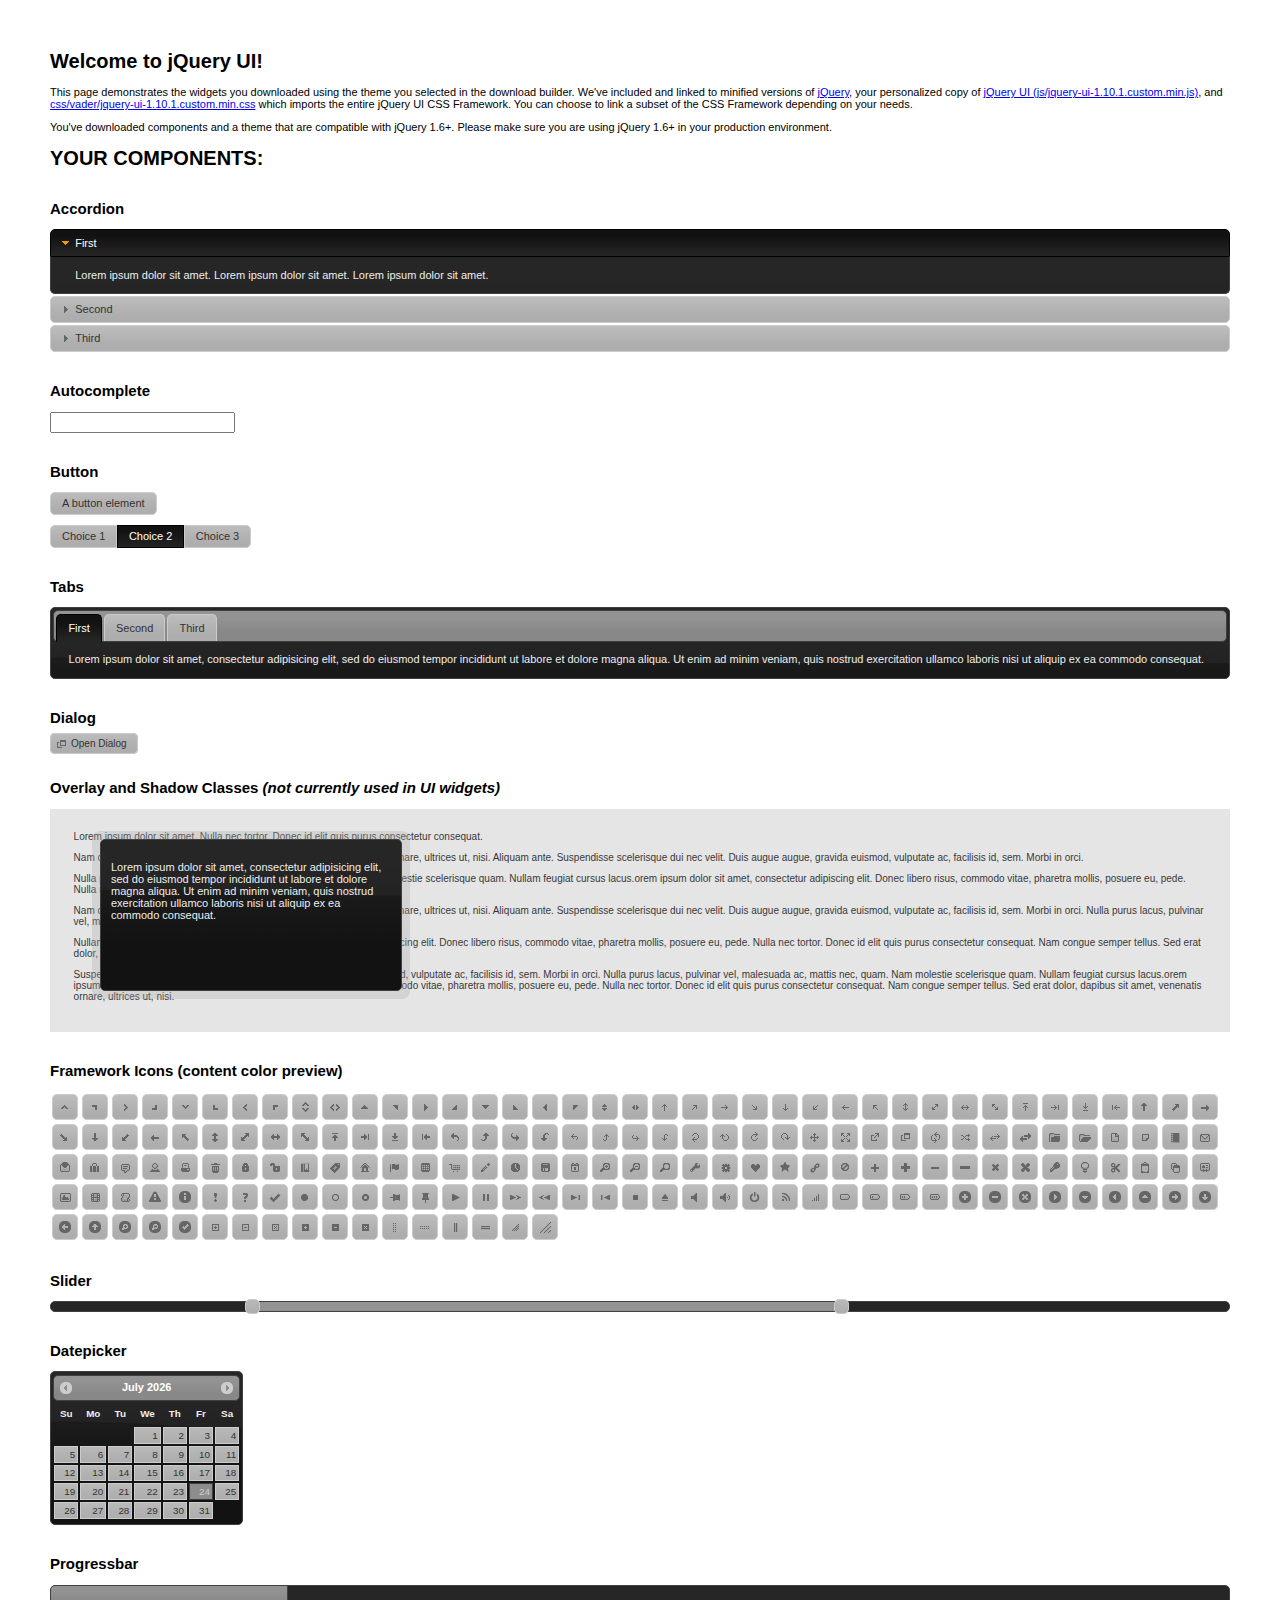
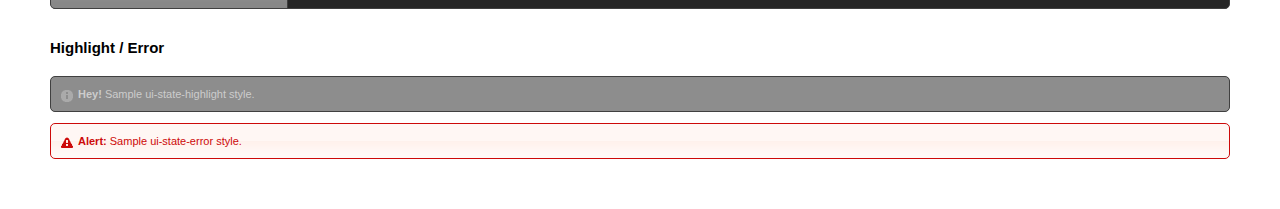
<file: jquery-ui-1.10.1.custom/index.html>
<!doctype html>
<html lang="us">
<head>
	<meta charset="utf-8">
	<title>jQuery UI Example Page</title>
	<link href="css/vader/jquery-ui-1.10.1.custom.css" rel="stylesheet">
	<script src="js/jquery-1.9.1.js"></script>
	<script src="js/jquery-ui-1.10.1.custom.js"></script>
	<script>
	$(function() {
		
		$( "#accordion" ).accordion();
		

		
		var availableTags = [
			"ActionScript",
			"AppleScript",
			"Asp",
			"BASIC",
			"C",
			"C++",
			"Clojure",
			"COBOL",
			"ColdFusion",
			"Erlang",
			"Fortran",
			"Groovy",
			"Haskell",
			"Java",
			"JavaScript",
			"Lisp",
			"Perl",
			"PHP",
			"Python",
			"Ruby",
			"Scala",
			"Scheme"
		];
		$( "#autocomplete" ).autocomplete({
			source: availableTags
		});
		

		
		$( "#button" ).button();
		$( "#radioset" ).buttonset();
		

		
		$( "#tabs" ).tabs();
		

		
		$( "#dialog" ).dialog({
			autoOpen: false,
			width: 400,
			buttons: [
				{
					text: "Ok",
					click: function() {
						$( this ).dialog( "close" );
					}
				},
				{
					text: "Cancel",
					click: function() {
						$( this ).dialog( "close" );
					}
				}
			]
		});

		// Link to open the dialog
		$( "#dialog-link" ).click(function( event ) {
			$( "#dialog" ).dialog( "open" );
			event.preventDefault();
		});
		

		
		$( "#datepicker" ).datepicker({
			inline: true
		});
		

		
		$( "#slider" ).slider({
			range: true,
			values: [ 17, 67 ]
		});
		

		
		$( "#progressbar" ).progressbar({
			value: 20
		});
		

		// Hover states on the static widgets
		$( "#dialog-link, #icons li" ).hover(
			function() {
				$( this ).addClass( "ui-state-hover" );
			},
			function() {
				$( this ).removeClass( "ui-state-hover" );
			}
		);
	});
	</script>
	<style>
	body{
		font: 62.5% "Trebuchet MS", sans-serif;
		margin: 50px;
	}
	.demoHeaders {
		margin-top: 2em;
	}
	#dialog-link {
		padding: .4em 1em .4em 20px;
		text-decoration: none;
		position: relative;
	}
	#dialog-link span.ui-icon {
		margin: 0 5px 0 0;
		position: absolute;
		left: .2em;
		top: 50%;
		margin-top: -8px;
	}
	#icons {
		margin: 0;
		padding: 0;
	}
	#icons li {
		margin: 2px;
		position: relative;
		padding: 4px 0;
		cursor: pointer;
		float: left;
		list-style: none;
	}
	#icons span.ui-icon {
		float: left;
		margin: 0 4px;
	}
	.fakewindowcontain .ui-widget-overlay {
		position: absolute;
	}
	</style>
</head>
<body>

<h1>Welcome to jQuery UI!</h1>

<div class="ui-widget">
	<p>This page demonstrates the widgets you downloaded using the theme you selected in the download builder. We've included and linked to minified versions of <a href="js/jquery-1.9.1.js">jQuery</a>, your personalized copy of <a href="js/jquery-ui-1.10.1.custom.min.js">jQuery UI (js/jquery-ui-1.10.1.custom.min.js)</a>, and <a href="css/vader/jquery-ui-1.10.1.custom.min.css">css/vader/jquery-ui-1.10.1.custom.min.css</a> which imports the entire jQuery UI CSS Framework. You can choose to link a subset of the CSS Framework depending on your needs. </p>
	<p>You've downloaded components and a theme that are compatible with jQuery 1.6+. Please make sure you are using jQuery 1.6+ in your production environment.</p>
</div>

<h1>YOUR COMPONENTS:</h1>


<!-- Accordion -->
<h2 class="demoHeaders">Accordion</h2>
<div id="accordion">
	<h3>First</h3>
	<div>Lorem ipsum dolor sit amet. Lorem ipsum dolor sit amet. Lorem ipsum dolor sit amet.</div>
	<h3>Second</h3>
	<div>Phasellus mattis tincidunt nibh.</div>
	<h3>Third</h3>
	<div>Nam dui erat, auctor a, dignissim quis.</div>
</div>



<!-- Autocomplete -->
<h2 class="demoHeaders">Autocomplete</h2>
<div>
	<input id="autocomplete" title="type &quot;a&quot;">
</div>



<!-- Button -->
<h2 class="demoHeaders">Button</h2>
<button id="button">A button element</button>
<form style="margin-top: 1em;">
	<div id="radioset">
		<input type="radio" id="radio1" name="radio"><label for="radio1">Choice 1</label>
		<input type="radio" id="radio2" name="radio" checked="checked"><label for="radio2">Choice 2</label>
		<input type="radio" id="radio3" name="radio"><label for="radio3">Choice 3</label>
	</div>
</form>



<!-- Tabs -->
<h2 class="demoHeaders">Tabs</h2>
<div id="tabs">
	<ul>
		<li><a href="#tabs-1">First</a></li>
		<li><a href="#tabs-2">Second</a></li>
		<li><a href="#tabs-3">Third</a></li>
	</ul>
	<div id="tabs-1">Lorem ipsum dolor sit amet, consectetur adipisicing elit, sed do eiusmod tempor incididunt ut labore et dolore magna aliqua. Ut enim ad minim veniam, quis nostrud exercitation ullamco laboris nisi ut aliquip ex ea commodo consequat.</div>
	<div id="tabs-2">Phasellus mattis tincidunt nibh. Cras orci urna, blandit id, pretium vel, aliquet ornare, felis. Maecenas scelerisque sem non nisl. Fusce sed lorem in enim dictum bibendum.</div>
	<div id="tabs-3">Nam dui erat, auctor a, dignissim quis, sollicitudin eu, felis. Pellentesque nisi urna, interdum eget, sagittis et, consequat vestibulum, lacus. Mauris porttitor ullamcorper augue.</div>
</div>



<!-- Dialog NOTE: Dialog is not generated by UI in this demo so it can be visually styled in themeroller-->
<h2 class="demoHeaders">Dialog</h2>
<p><a href="#" id="dialog-link" class="ui-state-default ui-corner-all"><span class="ui-icon ui-icon-newwin"></span>Open Dialog</a></p>

<h2 class="demoHeaders">Overlay and Shadow Classes <em>(not currently used in UI widgets)</em></h2>
<div style="position: relative; width: 96%; height: 200px; padding:1% 2%; overflow:hidden;" class="fakewindowcontain">
	<p>Lorem ipsum dolor sit amet,  Nulla nec tortor. Donec id elit quis purus consectetur consequat. </p><p>Nam congue semper tellus. Sed erat dolor, dapibus sit amet, venenatis ornare, ultrices ut, nisi. Aliquam ante. Suspendisse scelerisque dui nec velit. Duis augue augue, gravida euismod, vulputate ac, facilisis id, sem. Morbi in orci. </p><p>Nulla purus lacus, pulvinar vel, malesuada ac, mattis nec, quam. Nam molestie scelerisque quam. Nullam feugiat cursus lacus.orem ipsum dolor sit amet, consectetur adipiscing elit. Donec libero risus, commodo vitae, pharetra mollis, posuere eu, pede. Nulla nec tortor. Donec id elit quis purus consectetur consequat. </p><p>Nam congue semper tellus. Sed erat dolor, dapibus sit amet, venenatis ornare, ultrices ut, nisi. Aliquam ante. Suspendisse scelerisque dui nec velit. Duis augue augue, gravida euismod, vulputate ac, facilisis id, sem. Morbi in orci. Nulla purus lacus, pulvinar vel, malesuada ac, mattis nec, quam. Nam molestie scelerisque quam. </p><p>Nullam feugiat cursus lacus.orem ipsum dolor sit amet, consectetur adipiscing elit. Donec libero risus, commodo vitae, pharetra mollis, posuere eu, pede. Nulla nec tortor. Donec id elit quis purus consectetur consequat. Nam congue semper tellus. Sed erat dolor, dapibus sit amet, venenatis ornare, ultrices ut, nisi. Aliquam ante. </p><p>Suspendisse scelerisque dui nec velit. Duis augue augue, gravida euismod, vulputate ac, facilisis id, sem. Morbi in orci. Nulla purus lacus, pulvinar vel, malesuada ac, mattis nec, quam. Nam molestie scelerisque quam. Nullam feugiat cursus lacus.orem ipsum dolor sit amet, consectetur adipiscing elit. Donec libero risus, commodo vitae, pharetra mollis, posuere eu, pede. Nulla nec tortor. Donec id elit quis purus consectetur consequat. Nam congue semper tellus. Sed erat dolor, dapibus sit amet, venenatis ornare, ultrices ut, nisi. </p>

	<!-- ui-dialog -->
	<div class="ui-overlay"><div class="ui-widget-overlay"></div><div class="ui-widget-shadow ui-corner-all" style="width: 302px; height: 152px; position: absolute; left: 50px; top: 30px;"></div></div>
	<div style="position: absolute; width: 280px; height: 130px;left: 50px; top: 30px; padding: 10px;" class="ui-widget ui-widget-content ui-corner-all">
		<div class="ui-dialog-content ui-widget-content" style="background: none; border: 0;">
			<p>Lorem ipsum dolor sit amet, consectetur adipisicing elit, sed do eiusmod tempor incididunt ut labore et dolore magna aliqua. Ut enim ad minim veniam, quis nostrud exercitation ullamco laboris nisi ut aliquip ex ea commodo consequat.</p>
		</div>
	</div>

</div>

<!-- ui-dialog -->
<div id="dialog" title="Dialog Title">
	<p>Lorem ipsum dolor sit amet, consectetur adipisicing elit, sed do eiusmod tempor incididunt ut labore et dolore magna aliqua. Ut enim ad minim veniam, quis nostrud exercitation ullamco laboris nisi ut aliquip ex ea commodo consequat.</p>
</div>



<h2 class="demoHeaders">Framework Icons (content color preview)</h2>
<ul id="icons" class="ui-widget ui-helper-clearfix">
	<li class="ui-state-default ui-corner-all" title=".ui-icon-carat-1-n"><span class="ui-icon ui-icon-carat-1-n"></span></li>
	<li class="ui-state-default ui-corner-all" title=".ui-icon-carat-1-ne"><span class="ui-icon ui-icon-carat-1-ne"></span></li>
	<li class="ui-state-default ui-corner-all" title=".ui-icon-carat-1-e"><span class="ui-icon ui-icon-carat-1-e"></span></li>
	<li class="ui-state-default ui-corner-all" title=".ui-icon-carat-1-se"><span class="ui-icon ui-icon-carat-1-se"></span></li>
	<li class="ui-state-default ui-corner-all" title=".ui-icon-carat-1-s"><span class="ui-icon ui-icon-carat-1-s"></span></li>
	<li class="ui-state-default ui-corner-all" title=".ui-icon-carat-1-sw"><span class="ui-icon ui-icon-carat-1-sw"></span></li>
	<li class="ui-state-default ui-corner-all" title=".ui-icon-carat-1-w"><span class="ui-icon ui-icon-carat-1-w"></span></li>
	<li class="ui-state-default ui-corner-all" title=".ui-icon-carat-1-nw"><span class="ui-icon ui-icon-carat-1-nw"></span></li>
	<li class="ui-state-default ui-corner-all" title=".ui-icon-carat-2-n-s"><span class="ui-icon ui-icon-carat-2-n-s"></span></li>
	<li class="ui-state-default ui-corner-all" title=".ui-icon-carat-2-e-w"><span class="ui-icon ui-icon-carat-2-e-w"></span></li>
	<li class="ui-state-default ui-corner-all" title=".ui-icon-triangle-1-n"><span class="ui-icon ui-icon-triangle-1-n"></span></li>
	<li class="ui-state-default ui-corner-all" title=".ui-icon-triangle-1-ne"><span class="ui-icon ui-icon-triangle-1-ne"></span></li>
	<li class="ui-state-default ui-corner-all" title=".ui-icon-triangle-1-e"><span class="ui-icon ui-icon-triangle-1-e"></span></li>
	<li class="ui-state-default ui-corner-all" title=".ui-icon-triangle-1-se"><span class="ui-icon ui-icon-triangle-1-se"></span></li>
	<li class="ui-state-default ui-corner-all" title=".ui-icon-triangle-1-s"><span class="ui-icon ui-icon-triangle-1-s"></span></li>
	<li class="ui-state-default ui-corner-all" title=".ui-icon-triangle-1-sw"><span class="ui-icon ui-icon-triangle-1-sw"></span></li>
	<li class="ui-state-default ui-corner-all" title=".ui-icon-triangle-1-w"><span class="ui-icon ui-icon-triangle-1-w"></span></li>
	<li class="ui-state-default ui-corner-all" title=".ui-icon-triangle-1-nw"><span class="ui-icon ui-icon-triangle-1-nw"></span></li>
	<li class="ui-state-default ui-corner-all" title=".ui-icon-triangle-2-n-s"><span class="ui-icon ui-icon-triangle-2-n-s"></span></li>
	<li class="ui-state-default ui-corner-all" title=".ui-icon-triangle-2-e-w"><span class="ui-icon ui-icon-triangle-2-e-w"></span></li>
	<li class="ui-state-default ui-corner-all" title=".ui-icon-arrow-1-n"><span class="ui-icon ui-icon-arrow-1-n"></span></li>
	<li class="ui-state-default ui-corner-all" title=".ui-icon-arrow-1-ne"><span class="ui-icon ui-icon-arrow-1-ne"></span></li>
	<li class="ui-state-default ui-corner-all" title=".ui-icon-arrow-1-e"><span class="ui-icon ui-icon-arrow-1-e"></span></li>
	<li class="ui-state-default ui-corner-all" title=".ui-icon-arrow-1-se"><span class="ui-icon ui-icon-arrow-1-se"></span></li>
	<li class="ui-state-default ui-corner-all" title=".ui-icon-arrow-1-s"><span class="ui-icon ui-icon-arrow-1-s"></span></li>
	<li class="ui-state-default ui-corner-all" title=".ui-icon-arrow-1-sw"><span class="ui-icon ui-icon-arrow-1-sw"></span></li>
	<li class="ui-state-default ui-corner-all" title=".ui-icon-arrow-1-w"><span class="ui-icon ui-icon-arrow-1-w"></span></li>
	<li class="ui-state-default ui-corner-all" title=".ui-icon-arrow-1-nw"><span class="ui-icon ui-icon-arrow-1-nw"></span></li>
	<li class="ui-state-default ui-corner-all" title=".ui-icon-arrow-2-n-s"><span class="ui-icon ui-icon-arrow-2-n-s"></span></li>
	<li class="ui-state-default ui-corner-all" title=".ui-icon-arrow-2-ne-sw"><span class="ui-icon ui-icon-arrow-2-ne-sw"></span></li>
	<li class="ui-state-default ui-corner-all" title=".ui-icon-arrow-2-e-w"><span class="ui-icon ui-icon-arrow-2-e-w"></span></li>
	<li class="ui-state-default ui-corner-all" title=".ui-icon-arrow-2-se-nw"><span class="ui-icon ui-icon-arrow-2-se-nw"></span></li>
	<li class="ui-state-default ui-corner-all" title=".ui-icon-arrowstop-1-n"><span class="ui-icon ui-icon-arrowstop-1-n"></span></li>
	<li class="ui-state-default ui-corner-all" title=".ui-icon-arrowstop-1-e"><span class="ui-icon ui-icon-arrowstop-1-e"></span></li>
	<li class="ui-state-default ui-corner-all" title=".ui-icon-arrowstop-1-s"><span class="ui-icon ui-icon-arrowstop-1-s"></span></li>
	<li class="ui-state-default ui-corner-all" title=".ui-icon-arrowstop-1-w"><span class="ui-icon ui-icon-arrowstop-1-w"></span></li>
	<li class="ui-state-default ui-corner-all" title=".ui-icon-arrowthick-1-n"><span class="ui-icon ui-icon-arrowthick-1-n"></span></li>
	<li class="ui-state-default ui-corner-all" title=".ui-icon-arrowthick-1-ne"><span class="ui-icon ui-icon-arrowthick-1-ne"></span></li>
	<li class="ui-state-default ui-corner-all" title=".ui-icon-arrowthick-1-e"><span class="ui-icon ui-icon-arrowthick-1-e"></span></li>
	<li class="ui-state-default ui-corner-all" title=".ui-icon-arrowthick-1-se"><span class="ui-icon ui-icon-arrowthick-1-se"></span></li>
	<li class="ui-state-default ui-corner-all" title=".ui-icon-arrowthick-1-s"><span class="ui-icon ui-icon-arrowthick-1-s"></span></li>
	<li class="ui-state-default ui-corner-all" title=".ui-icon-arrowthick-1-sw"><span class="ui-icon ui-icon-arrowthick-1-sw"></span></li>
	<li class="ui-state-default ui-corner-all" title=".ui-icon-arrowthick-1-w"><span class="ui-icon ui-icon-arrowthick-1-w"></span></li>
	<li class="ui-state-default ui-corner-all" title=".ui-icon-arrowthick-1-nw"><span class="ui-icon ui-icon-arrowthick-1-nw"></span></li>
	<li class="ui-state-default ui-corner-all" title=".ui-icon-arrowthick-2-n-s"><span class="ui-icon ui-icon-arrowthick-2-n-s"></span></li>
	<li class="ui-state-default ui-corner-all" title=".ui-icon-arrowthick-2-ne-sw"><span class="ui-icon ui-icon-arrowthick-2-ne-sw"></span></li>
	<li class="ui-state-default ui-corner-all" title=".ui-icon-arrowthick-2-e-w"><span class="ui-icon ui-icon-arrowthick-2-e-w"></span></li>
	<li class="ui-state-default ui-corner-all" title=".ui-icon-arrowthick-2-se-nw"><span class="ui-icon ui-icon-arrowthick-2-se-nw"></span></li>
	<li class="ui-state-default ui-corner-all" title=".ui-icon-arrowthickstop-1-n"><span class="ui-icon ui-icon-arrowthickstop-1-n"></span></li>
	<li class="ui-state-default ui-corner-all" title=".ui-icon-arrowthickstop-1-e"><span class="ui-icon ui-icon-arrowthickstop-1-e"></span></li>
	<li class="ui-state-default ui-corner-all" title=".ui-icon-arrowthickstop-1-s"><span class="ui-icon ui-icon-arrowthickstop-1-s"></span></li>
	<li class="ui-state-default ui-corner-all" title=".ui-icon-arrowthickstop-1-w"><span class="ui-icon ui-icon-arrowthickstop-1-w"></span></li>
	<li class="ui-state-default ui-corner-all" title=".ui-icon-arrowreturnthick-1-w"><span class="ui-icon ui-icon-arrowreturnthick-1-w"></span></li>
	<li class="ui-state-default ui-corner-all" title=".ui-icon-arrowreturnthick-1-n"><span class="ui-icon ui-icon-arrowreturnthick-1-n"></span></li>
	<li class="ui-state-default ui-corner-all" title=".ui-icon-arrowreturnthick-1-e"><span class="ui-icon ui-icon-arrowreturnthick-1-e"></span></li>
	<li class="ui-state-default ui-corner-all" title=".ui-icon-arrowreturnthick-1-s"><span class="ui-icon ui-icon-arrowreturnthick-1-s"></span></li>
	<li class="ui-state-default ui-corner-all" title=".ui-icon-arrowreturn-1-w"><span class="ui-icon ui-icon-arrowreturn-1-w"></span></li>
	<li class="ui-state-default ui-corner-all" title=".ui-icon-arrowreturn-1-n"><span class="ui-icon ui-icon-arrowreturn-1-n"></span></li>
	<li class="ui-state-default ui-corner-all" title=".ui-icon-arrowreturn-1-e"><span class="ui-icon ui-icon-arrowreturn-1-e"></span></li>
	<li class="ui-state-default ui-corner-all" title=".ui-icon-arrowreturn-1-s"><span class="ui-icon ui-icon-arrowreturn-1-s"></span></li>
	<li class="ui-state-default ui-corner-all" title=".ui-icon-arrowrefresh-1-w"><span class="ui-icon ui-icon-arrowrefresh-1-w"></span></li>
	<li class="ui-state-default ui-corner-all" title=".ui-icon-arrowrefresh-1-n"><span class="ui-icon ui-icon-arrowrefresh-1-n"></span></li>
	<li class="ui-state-default ui-corner-all" title=".ui-icon-arrowrefresh-1-e"><span class="ui-icon ui-icon-arrowrefresh-1-e"></span></li>
	<li class="ui-state-default ui-corner-all" title=".ui-icon-arrowrefresh-1-s"><span class="ui-icon ui-icon-arrowrefresh-1-s"></span></li>
	<li class="ui-state-default ui-corner-all" title=".ui-icon-arrow-4"><span class="ui-icon ui-icon-arrow-4"></span></li>
	<li class="ui-state-default ui-corner-all" title=".ui-icon-arrow-4-diag"><span class="ui-icon ui-icon-arrow-4-diag"></span></li>
	<li class="ui-state-default ui-corner-all" title=".ui-icon-extlink"><span class="ui-icon ui-icon-extlink"></span></li>
	<li class="ui-state-default ui-corner-all" title=".ui-icon-newwin"><span class="ui-icon ui-icon-newwin"></span></li>
	<li class="ui-state-default ui-corner-all" title=".ui-icon-refresh"><span class="ui-icon ui-icon-refresh"></span></li>
	<li class="ui-state-default ui-corner-all" title=".ui-icon-shuffle"><span class="ui-icon ui-icon-shuffle"></span></li>
	<li class="ui-state-default ui-corner-all" title=".ui-icon-transfer-e-w"><span class="ui-icon ui-icon-transfer-e-w"></span></li>
	<li class="ui-state-default ui-corner-all" title=".ui-icon-transferthick-e-w"><span class="ui-icon ui-icon-transferthick-e-w"></span></li>
	<li class="ui-state-default ui-corner-all" title=".ui-icon-folder-collapsed"><span class="ui-icon ui-icon-folder-collapsed"></span></li>
	<li class="ui-state-default ui-corner-all" title=".ui-icon-folder-open"><span class="ui-icon ui-icon-folder-open"></span></li>
	<li class="ui-state-default ui-corner-all" title=".ui-icon-document"><span class="ui-icon ui-icon-document"></span></li>
	<li class="ui-state-default ui-corner-all" title=".ui-icon-document-b"><span class="ui-icon ui-icon-document-b"></span></li>
	<li class="ui-state-default ui-corner-all" title=".ui-icon-note"><span class="ui-icon ui-icon-note"></span></li>
	<li class="ui-state-default ui-corner-all" title=".ui-icon-mail-closed"><span class="ui-icon ui-icon-mail-closed"></span></li>
	<li class="ui-state-default ui-corner-all" title=".ui-icon-mail-open"><span class="ui-icon ui-icon-mail-open"></span></li>
	<li class="ui-state-default ui-corner-all" title=".ui-icon-suitcase"><span class="ui-icon ui-icon-suitcase"></span></li>
	<li class="ui-state-default ui-corner-all" title=".ui-icon-comment"><span class="ui-icon ui-icon-comment"></span></li>
	<li class="ui-state-default ui-corner-all" title=".ui-icon-person"><span class="ui-icon ui-icon-person"></span></li>
	<li class="ui-state-default ui-corner-all" title=".ui-icon-print"><span class="ui-icon ui-icon-print"></span></li>
	<li class="ui-state-default ui-corner-all" title=".ui-icon-trash"><span class="ui-icon ui-icon-trash"></span></li>
	<li class="ui-state-default ui-corner-all" title=".ui-icon-locked"><span class="ui-icon ui-icon-locked"></span></li>
	<li class="ui-state-default ui-corner-all" title=".ui-icon-unlocked"><span class="ui-icon ui-icon-unlocked"></span></li>
	<li class="ui-state-default ui-corner-all" title=".ui-icon-bookmark"><span class="ui-icon ui-icon-bookmark"></span></li>
	<li class="ui-state-default ui-corner-all" title=".ui-icon-tag"><span class="ui-icon ui-icon-tag"></span></li>
	<li class="ui-state-default ui-corner-all" title=".ui-icon-home"><span class="ui-icon ui-icon-home"></span></li>
	<li class="ui-state-default ui-corner-all" title=".ui-icon-flag"><span class="ui-icon ui-icon-flag"></span></li>
	<li class="ui-state-default ui-corner-all" title=".ui-icon-calculator"><span class="ui-icon ui-icon-calculator"></span></li>
	<li class="ui-state-default ui-corner-all" title=".ui-icon-cart"><span class="ui-icon ui-icon-cart"></span></li>
	<li class="ui-state-default ui-corner-all" title=".ui-icon-pencil"><span class="ui-icon ui-icon-pencil"></span></li>
	<li class="ui-state-default ui-corner-all" title=".ui-icon-clock"><span class="ui-icon ui-icon-clock"></span></li>
	<li class="ui-state-default ui-corner-all" title=".ui-icon-disk"><span class="ui-icon ui-icon-disk"></span></li>
	<li class="ui-state-default ui-corner-all" title=".ui-icon-calendar"><span class="ui-icon ui-icon-calendar"></span></li>
	<li class="ui-state-default ui-corner-all" title=".ui-icon-zoomin"><span class="ui-icon ui-icon-zoomin"></span></li>
	<li class="ui-state-default ui-corner-all" title=".ui-icon-zoomout"><span class="ui-icon ui-icon-zoomout"></span></li>
	<li class="ui-state-default ui-corner-all" title=".ui-icon-search"><span class="ui-icon ui-icon-search"></span></li>
	<li class="ui-state-default ui-corner-all" title=".ui-icon-wrench"><span class="ui-icon ui-icon-wrench"></span></li>
	<li class="ui-state-default ui-corner-all" title=".ui-icon-gear"><span class="ui-icon ui-icon-gear"></span></li>
	<li class="ui-state-default ui-corner-all" title=".ui-icon-heart"><span class="ui-icon ui-icon-heart"></span></li>
	<li class="ui-state-default ui-corner-all" title=".ui-icon-star"><span class="ui-icon ui-icon-star"></span></li>
	<li class="ui-state-default ui-corner-all" title=".ui-icon-link"><span class="ui-icon ui-icon-link"></span></li>
	<li class="ui-state-default ui-corner-all" title=".ui-icon-cancel"><span class="ui-icon ui-icon-cancel"></span></li>
	<li class="ui-state-default ui-corner-all" title=".ui-icon-plus"><span class="ui-icon ui-icon-plus"></span></li>
	<li class="ui-state-default ui-corner-all" title=".ui-icon-plusthick"><span class="ui-icon ui-icon-plusthick"></span></li>
	<li class="ui-state-default ui-corner-all" title=".ui-icon-minus"><span class="ui-icon ui-icon-minus"></span></li>
	<li class="ui-state-default ui-corner-all" title=".ui-icon-minusthick"><span class="ui-icon ui-icon-minusthick"></span></li>
	<li class="ui-state-default ui-corner-all" title=".ui-icon-close"><span class="ui-icon ui-icon-close"></span></li>
	<li class="ui-state-default ui-corner-all" title=".ui-icon-closethick"><span class="ui-icon ui-icon-closethick"></span></li>
	<li class="ui-state-default ui-corner-all" title=".ui-icon-key"><span class="ui-icon ui-icon-key"></span></li>
	<li class="ui-state-default ui-corner-all" title=".ui-icon-lightbulb"><span class="ui-icon ui-icon-lightbulb"></span></li>
	<li class="ui-state-default ui-corner-all" title=".ui-icon-scissors"><span class="ui-icon ui-icon-scissors"></span></li>
	<li class="ui-state-default ui-corner-all" title=".ui-icon-clipboard"><span class="ui-icon ui-icon-clipboard"></span></li>
	<li class="ui-state-default ui-corner-all" title=".ui-icon-copy"><span class="ui-icon ui-icon-copy"></span></li>
	<li class="ui-state-default ui-corner-all" title=".ui-icon-contact"><span class="ui-icon ui-icon-contact"></span></li>
	<li class="ui-state-default ui-corner-all" title=".ui-icon-image"><span class="ui-icon ui-icon-image"></span></li>
	<li class="ui-state-default ui-corner-all" title=".ui-icon-video"><span class="ui-icon ui-icon-video"></span></li>
	<li class="ui-state-default ui-corner-all" title=".ui-icon-script"><span class="ui-icon ui-icon-script"></span></li>
	<li class="ui-state-default ui-corner-all" title=".ui-icon-alert"><span class="ui-icon ui-icon-alert"></span></li>
	<li class="ui-state-default ui-corner-all" title=".ui-icon-info"><span class="ui-icon ui-icon-info"></span></li>
	<li class="ui-state-default ui-corner-all" title=".ui-icon-notice"><span class="ui-icon ui-icon-notice"></span></li>
	<li class="ui-state-default ui-corner-all" title=".ui-icon-help"><span class="ui-icon ui-icon-help"></span></li>
	<li class="ui-state-default ui-corner-all" title=".ui-icon-check"><span class="ui-icon ui-icon-check"></span></li>
	<li class="ui-state-default ui-corner-all" title=".ui-icon-bullet"><span class="ui-icon ui-icon-bullet"></span></li>
	<li class="ui-state-default ui-corner-all" title=".ui-icon-radio-off"><span class="ui-icon ui-icon-radio-off"></span></li>
	<li class="ui-state-default ui-corner-all" title=".ui-icon-radio-on"><span class="ui-icon ui-icon-radio-on"></span></li>
	<li class="ui-state-default ui-corner-all" title=".ui-icon-pin-w"><span class="ui-icon ui-icon-pin-w"></span></li>
	<li class="ui-state-default ui-corner-all" title=".ui-icon-pin-s"><span class="ui-icon ui-icon-pin-s"></span></li>
	<li class="ui-state-default ui-corner-all" title=".ui-icon-play"><span class="ui-icon ui-icon-play"></span></li>
	<li class="ui-state-default ui-corner-all" title=".ui-icon-pause"><span class="ui-icon ui-icon-pause"></span></li>
	<li class="ui-state-default ui-corner-all" title=".ui-icon-seek-next"><span class="ui-icon ui-icon-seek-next"></span></li>
	<li class="ui-state-default ui-corner-all" title=".ui-icon-seek-prev"><span class="ui-icon ui-icon-seek-prev"></span></li>
	<li class="ui-state-default ui-corner-all" title=".ui-icon-seek-end"><span class="ui-icon ui-icon-seek-end"></span></li>
	<li class="ui-state-default ui-corner-all" title=".ui-icon-seek-first"><span class="ui-icon ui-icon-seek-first"></span></li>
	<li class="ui-state-default ui-corner-all" title=".ui-icon-stop"><span class="ui-icon ui-icon-stop"></span></li>
	<li class="ui-state-default ui-corner-all" title=".ui-icon-eject"><span class="ui-icon ui-icon-eject"></span></li>
	<li class="ui-state-default ui-corner-all" title=".ui-icon-volume-off"><span class="ui-icon ui-icon-volume-off"></span></li>
	<li class="ui-state-default ui-corner-all" title=".ui-icon-volume-on"><span class="ui-icon ui-icon-volume-on"></span></li>
	<li class="ui-state-default ui-corner-all" title=".ui-icon-power"><span class="ui-icon ui-icon-power"></span></li>
	<li class="ui-state-default ui-corner-all" title=".ui-icon-signal-diag"><span class="ui-icon ui-icon-signal-diag"></span></li>
	<li class="ui-state-default ui-corner-all" title=".ui-icon-signal"><span class="ui-icon ui-icon-signal"></span></li>
	<li class="ui-state-default ui-corner-all" title=".ui-icon-battery-0"><span class="ui-icon ui-icon-battery-0"></span></li>
	<li class="ui-state-default ui-corner-all" title=".ui-icon-battery-1"><span class="ui-icon ui-icon-battery-1"></span></li>
	<li class="ui-state-default ui-corner-all" title=".ui-icon-battery-2"><span class="ui-icon ui-icon-battery-2"></span></li>
	<li class="ui-state-default ui-corner-all" title=".ui-icon-battery-3"><span class="ui-icon ui-icon-battery-3"></span></li>
	<li class="ui-state-default ui-corner-all" title=".ui-icon-circle-plus"><span class="ui-icon ui-icon-circle-plus"></span></li>
	<li class="ui-state-default ui-corner-all" title=".ui-icon-circle-minus"><span class="ui-icon ui-icon-circle-minus"></span></li>
	<li class="ui-state-default ui-corner-all" title=".ui-icon-circle-close"><span class="ui-icon ui-icon-circle-close"></span></li>
	<li class="ui-state-default ui-corner-all" title=".ui-icon-circle-triangle-e"><span class="ui-icon ui-icon-circle-triangle-e"></span></li>
	<li class="ui-state-default ui-corner-all" title=".ui-icon-circle-triangle-s"><span class="ui-icon ui-icon-circle-triangle-s"></span></li>
	<li class="ui-state-default ui-corner-all" title=".ui-icon-circle-triangle-w"><span class="ui-icon ui-icon-circle-triangle-w"></span></li>
	<li class="ui-state-default ui-corner-all" title=".ui-icon-circle-triangle-n"><span class="ui-icon ui-icon-circle-triangle-n"></span></li>
	<li class="ui-state-default ui-corner-all" title=".ui-icon-circle-arrow-e"><span class="ui-icon ui-icon-circle-arrow-e"></span></li>
	<li class="ui-state-default ui-corner-all" title=".ui-icon-circle-arrow-s"><span class="ui-icon ui-icon-circle-arrow-s"></span></li>
	<li class="ui-state-default ui-corner-all" title=".ui-icon-circle-arrow-w"><span class="ui-icon ui-icon-circle-arrow-w"></span></li>
	<li class="ui-state-default ui-corner-all" title=".ui-icon-circle-arrow-n"><span class="ui-icon ui-icon-circle-arrow-n"></span></li>
	<li class="ui-state-default ui-corner-all" title=".ui-icon-circle-zoomin"><span class="ui-icon ui-icon-circle-zoomin"></span></li>
	<li class="ui-state-default ui-corner-all" title=".ui-icon-circle-zoomout"><span class="ui-icon ui-icon-circle-zoomout"></span></li>
	<li class="ui-state-default ui-corner-all" title=".ui-icon-circle-check"><span class="ui-icon ui-icon-circle-check"></span></li>
	<li class="ui-state-default ui-corner-all" title=".ui-icon-circlesmall-plus"><span class="ui-icon ui-icon-circlesmall-plus"></span></li>
	<li class="ui-state-default ui-corner-all" title=".ui-icon-circlesmall-minus"><span class="ui-icon ui-icon-circlesmall-minus"></span></li>
	<li class="ui-state-default ui-corner-all" title=".ui-icon-circlesmall-close"><span class="ui-icon ui-icon-circlesmall-close"></span></li>
	<li class="ui-state-default ui-corner-all" title=".ui-icon-squaresmall-plus"><span class="ui-icon ui-icon-squaresmall-plus"></span></li>
	<li class="ui-state-default ui-corner-all" title=".ui-icon-squaresmall-minus"><span class="ui-icon ui-icon-squaresmall-minus"></span></li>
	<li class="ui-state-default ui-corner-all" title=".ui-icon-squaresmall-close"><span class="ui-icon ui-icon-squaresmall-close"></span></li>
	<li class="ui-state-default ui-corner-all" title=".ui-icon-grip-dotted-vertical"><span class="ui-icon ui-icon-grip-dotted-vertical"></span></li>
	<li class="ui-state-default ui-corner-all" title=".ui-icon-grip-dotted-horizontal"><span class="ui-icon ui-icon-grip-dotted-horizontal"></span></li>
	<li class="ui-state-default ui-corner-all" title=".ui-icon-grip-solid-vertical"><span class="ui-icon ui-icon-grip-solid-vertical"></span></li>
	<li class="ui-state-default ui-corner-all" title=".ui-icon-grip-solid-horizontal"><span class="ui-icon ui-icon-grip-solid-horizontal"></span></li>
	<li class="ui-state-default ui-corner-all" title=".ui-icon-gripsmall-diagonal-se"><span class="ui-icon ui-icon-gripsmall-diagonal-se"></span></li>
	<li class="ui-state-default ui-corner-all" title=".ui-icon-grip-diagonal-se"><span class="ui-icon ui-icon-grip-diagonal-se"></span></li>
</ul>


<!-- Slider -->
<h2 class="demoHeaders">Slider</h2>
<div id="slider"></div>



<!-- Datepicker -->
<h2 class="demoHeaders">Datepicker</h2>
<div id="datepicker"></div>



<!-- Progressbar -->
<h2 class="demoHeaders">Progressbar</h2>
<div id="progressbar"></div>


<!-- Highlight / Error -->
<h2 class="demoHeaders">Highlight / Error</h2>
<div class="ui-widget">
	<div class="ui-state-highlight ui-corner-all" style="margin-top: 20px; padding: 0 .7em;">
		<p><span class="ui-icon ui-icon-info" style="float: left; margin-right: .3em;"></span>
		<strong>Hey!</strong> Sample ui-state-highlight style.</p>
	</div>
</div>
<br>
<div class="ui-widget">
	<div class="ui-state-error ui-corner-all" style="padding: 0 .7em;">
		<p><span class="ui-icon ui-icon-alert" style="float: left; margin-right: .3em;"></span>
		<strong>Alert:</strong> Sample ui-state-error style.</p>
	</div>
</div>

</body>
</html>
</file>
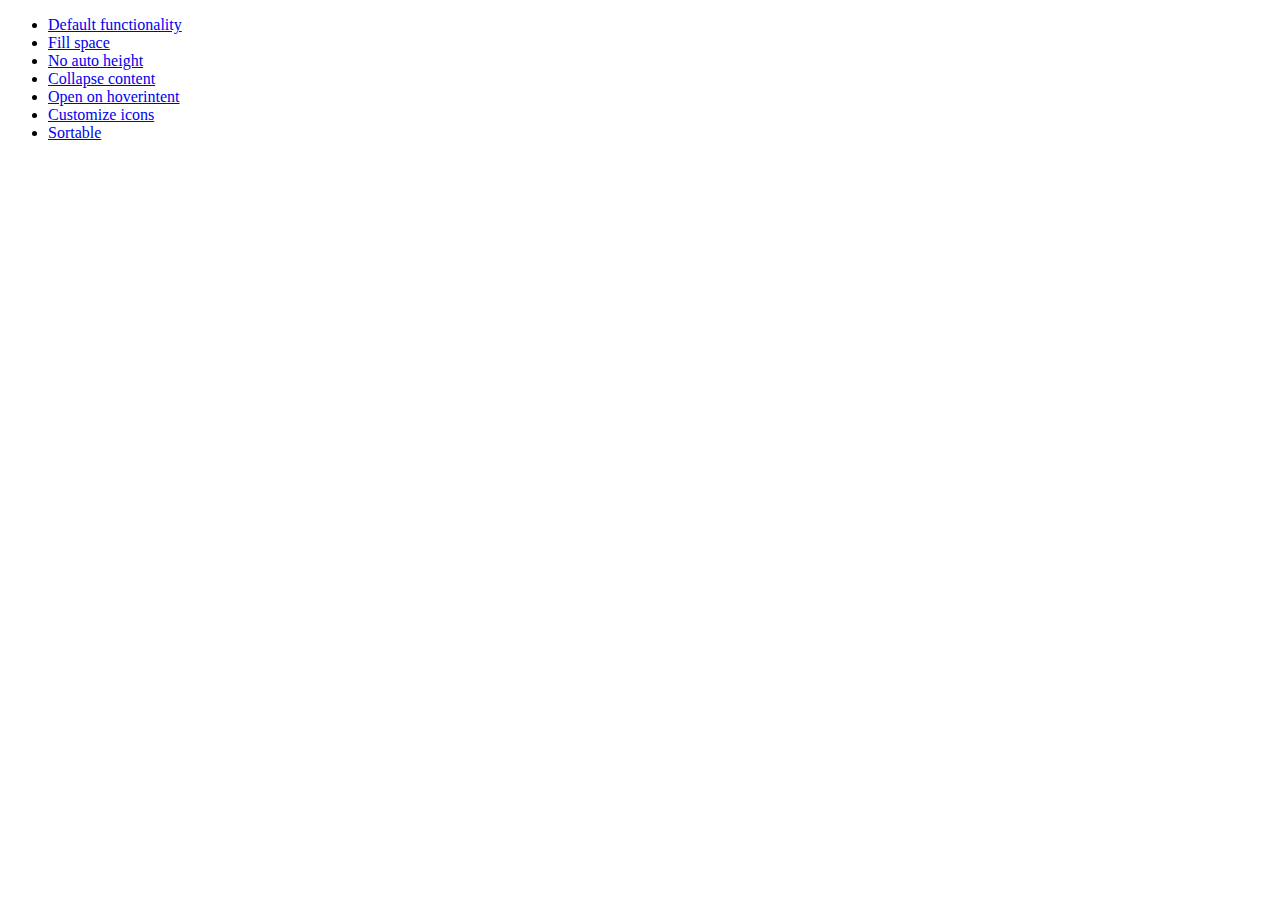
<file: development-bundle/demos/accordion/index.html>
<!doctype html>
<html lang="en">
<head>
	<meta charset="utf-8">
	<title>jQuery UI Accordion Demos</title>
</head>
<body>

<ul>
	<li><a href="default.html">Default functionality</a></li>
	<li><a href="fillspace.html">Fill space</a></li>
	<li><a href="no-auto-height.html">No auto height</a></li>
	<li><a href="collapsible.html">Collapse content</a></li>
	<li><a href="hoverintent.html">Open on hoverintent</a></li>
	<li><a href="custom-icons.html">Customize icons</a></li>
	<li><a href="sortable.html">Sortable</a></li>
</ul>

</body>
</html>
</file>
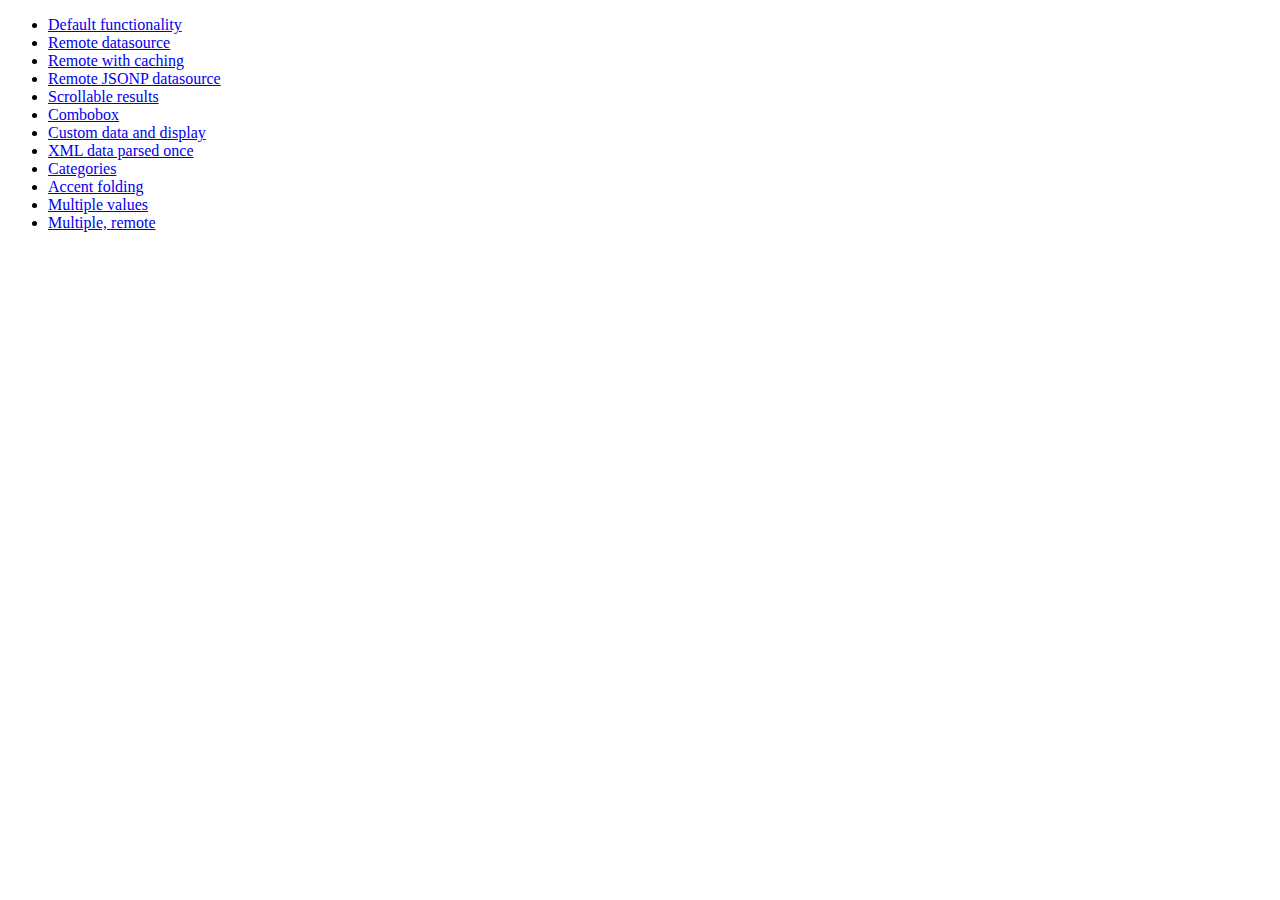
<file: development-bundle/demos/autocomplete/index.html>
<!doctype html>
<html lang="en">
<head>
	<meta charset="utf-8">
	<title>jQuery UI Autocomplete Demos</title>
</head>
<body>

<ul>
	<li><a href="default.html">Default functionality</a></li>
	<li><a href="remote.html">Remote datasource</a></li>
	<li><a href="remote-with-cache.html">Remote with caching</a></li>
	<li><a href="remote-jsonp.html">Remote JSONP datasource</a></li>
	<li><a href="maxheight.html">Scrollable results</a></li>
	<li><a href="combobox.html">Combobox</a></li>
	<li><a href="custom-data.html">Custom data and display</a></li>
	<li><a href="xml.html">XML data parsed once</a></li>
	<li><a href="categories.html">Categories</a></li>
	<li><a href="folding.html">Accent folding</a></li>
	<li><a href="multiple.html">Multiple values</a></li>
	<li><a href="multiple-remote.html">Multiple, remote</a></li>
</ul>

</body>
</html>
</file>
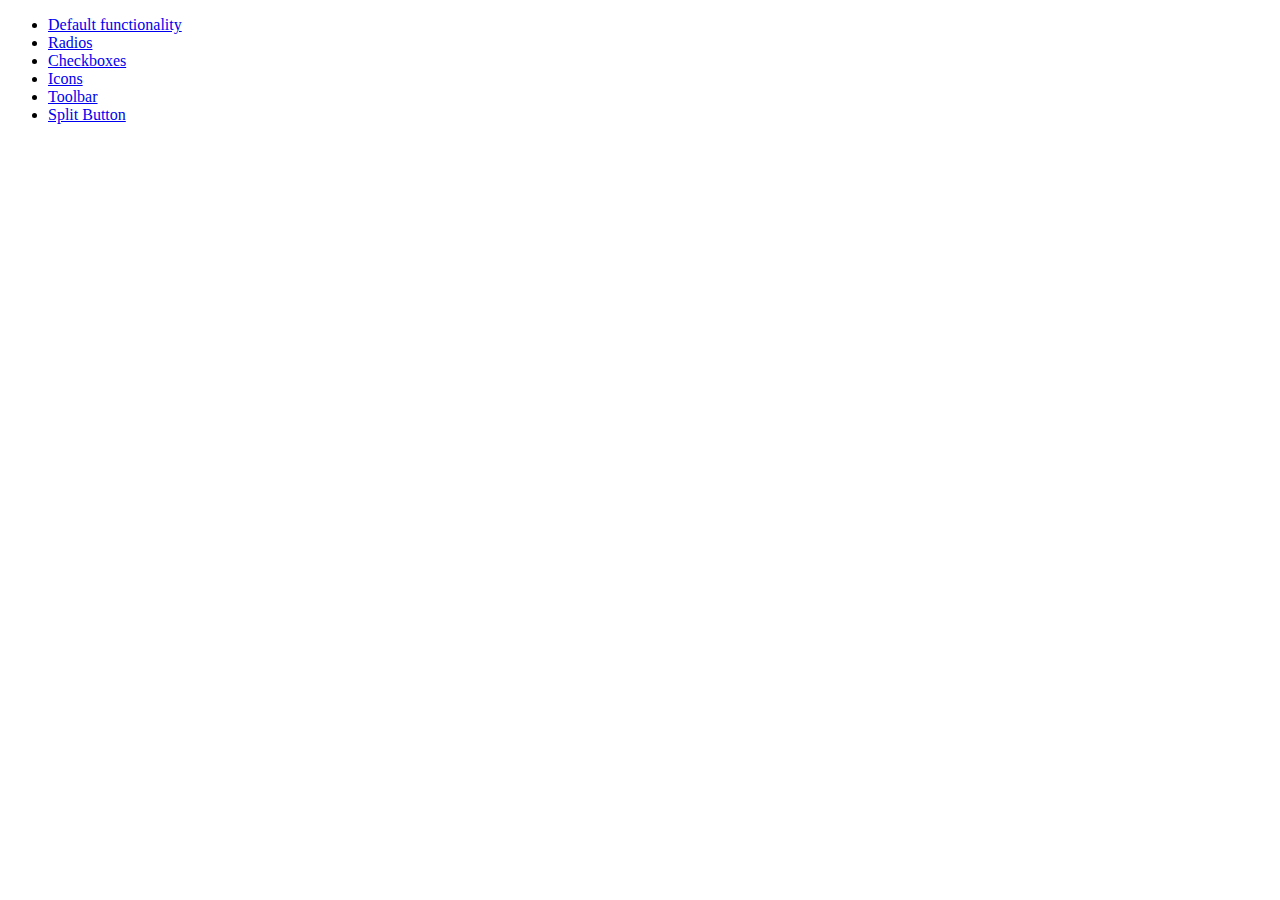
<file: development-bundle/demos/button/index.html>
<!doctype html>
<html lang="en">
<head>
	<meta charset="utf-8">
	<title>jQuery UI Button Demos</title>
</head>
<body>

<ul>
	<li><a href="default.html">Default functionality</a></li>
	<li><a href="radio.html">Radios</a></li>
	<li><a href="checkbox.html">Checkboxes</a></li>
	<li><a href="icons.html">Icons</a></li>
	<li><a href="toolbar.html">Toolbar</a></li>
	<li><a href="splitbutton.html">Split Button</a></li>
</ul>

</body>
</html>
</file>
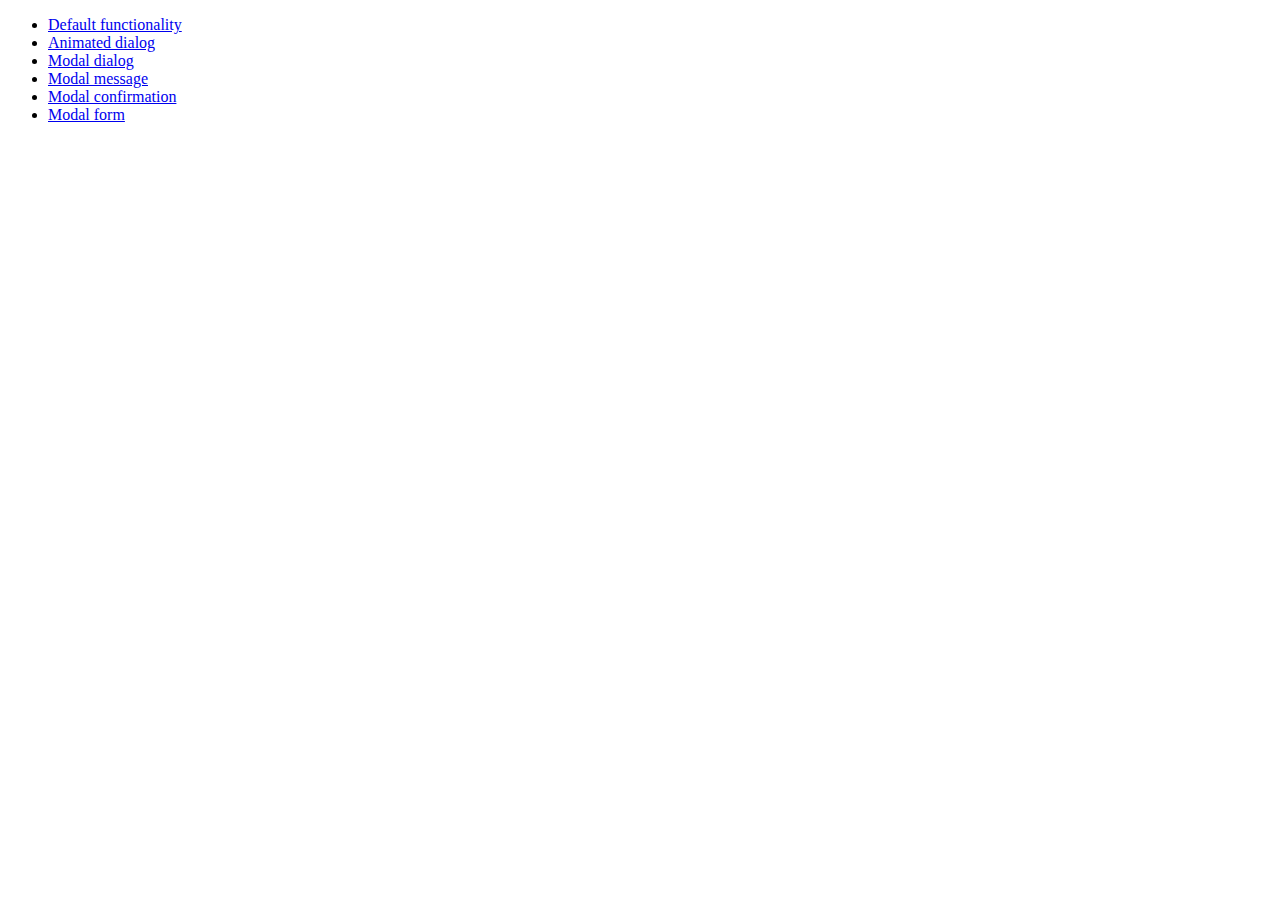
<file: development-bundle/demos/dialog/index.html>
<!doctype html>
<html lang="en">
<head>
	<meta charset="utf-8">
	<title>jQuery UI Dialog Demos</title>
</head>
<body>

<ul>
	<li><a href="default.html">Default functionality</a></li>
	<li><a href="animated.html">Animated dialog</a></li>
	<li><a href="modal.html">Modal dialog</a></li>
	<li><a href="modal-message.html">Modal message</a></li>
	<li><a href="modal-confirmation.html">Modal confirmation</a></li>
	<li><a href="modal-form.html">Modal form</a></li>
</ul>

</body>
</html>
</file>
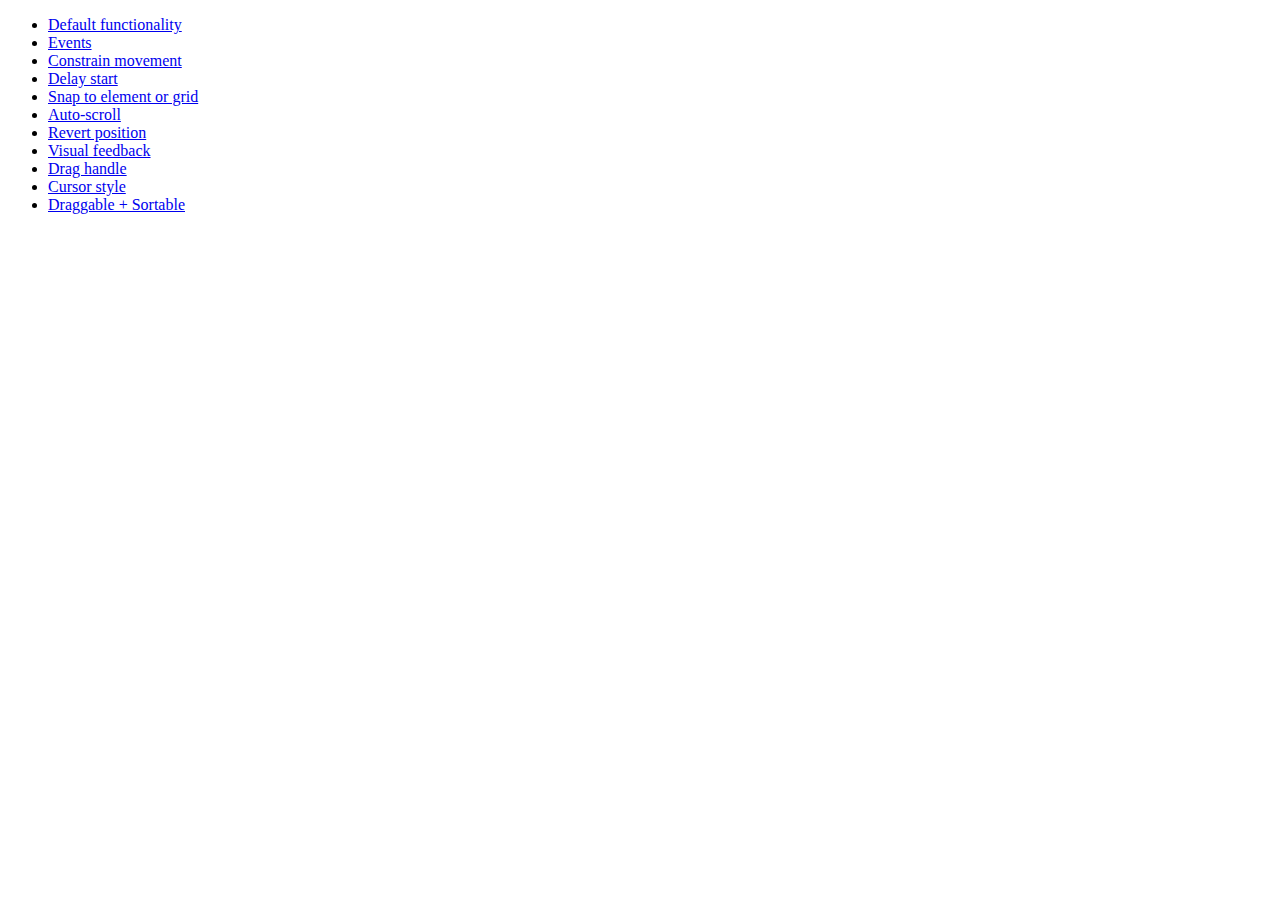
<file: development-bundle/demos/draggable/index.html>
<!doctype html>
<html lang="en">
<head>
	<meta charset="utf-8">
	<title>jQuery UI Draggable Demos</title>
</head>
<body>

<ul>
	<li><a href="default.html">Default functionality</a></li>
	<li><a href="events.html">Events</a></li>
	<li><a href="constrain-movement.html">Constrain movement</a></li>
	<li><a href="delay-start.html">Delay start</a></li>
	<li><a href="snap-to.html">Snap to element or grid</a></li>
	<li><a href="scroll.html">Auto-scroll</a></li>
	<li><a href="revert.html">Revert position</a></li>
	<li><a href="visual-feedback.html">Visual feedback</a></li>
	<li><a href="handle.html">Drag handle</a></li>
	<li><a href="cursor-style.html">Cursor style</a></li>
	<li><a href="sortable.html">Draggable + Sortable</a></li>
</ul>

</body>
</html>
</file>
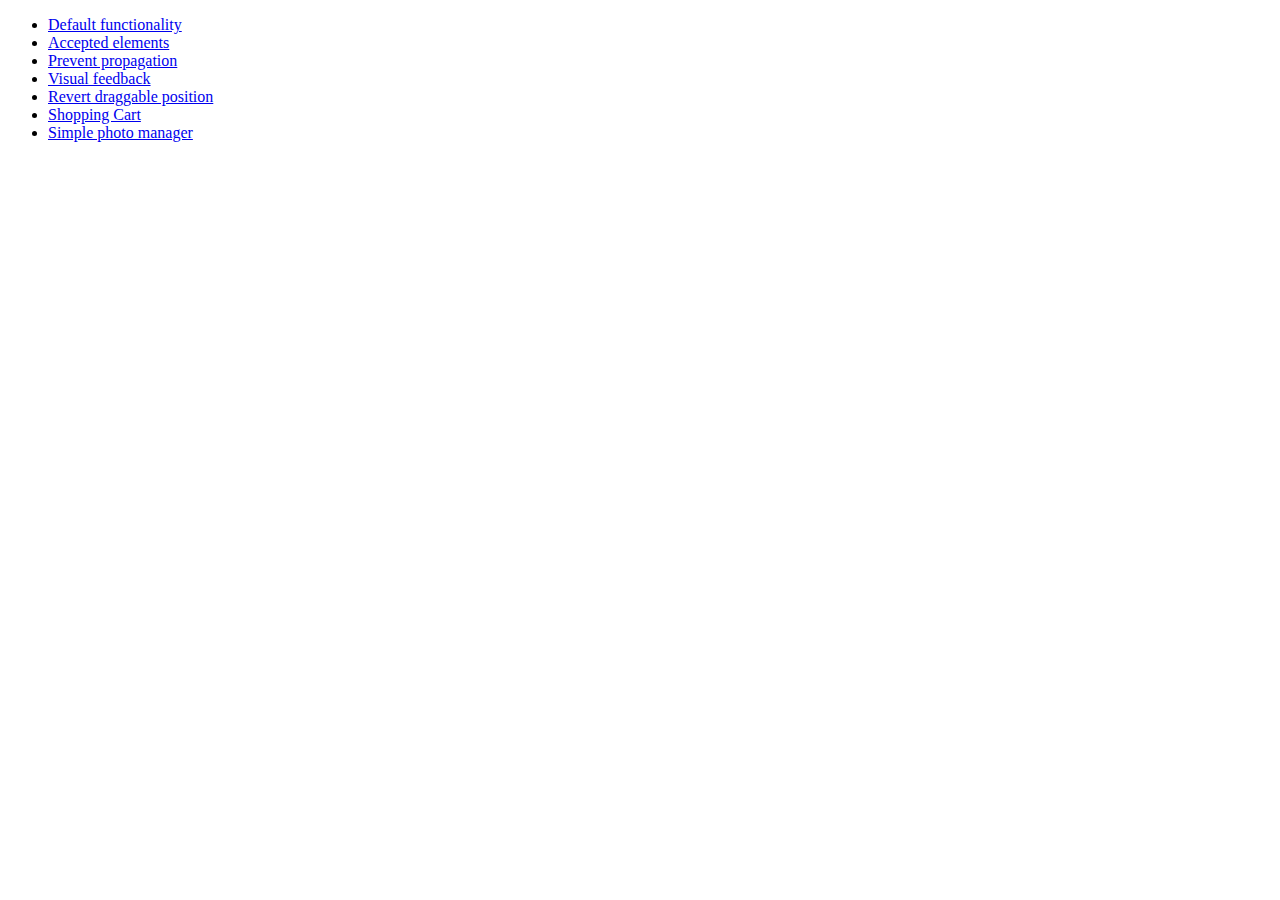
<file: development-bundle/demos/droppable/index.html>
<!doctype html>
<html lang="en">
<head>
	<meta charset="utf-8">
	<title>jQuery UI Droppable Demos</title>
</head>
<body>

<ul>
	<li><a href="default.html">Default functionality</a></li>
	<li><a href="accepted-elements.html">Accepted elements</a></li>
	<li><a href="propagation.html">Prevent propagation</a></li>
	<li><a href="visual-feedback.html">Visual feedback</a></li>
	<li><a href="revert.html">Revert draggable position</a></li>
	<li><a href="shopping-cart.html">Shopping Cart</a></li>
	<li><a href="photo-manager.html">Simple photo manager</a></li>
</ul>

</body>
</html>
</file>
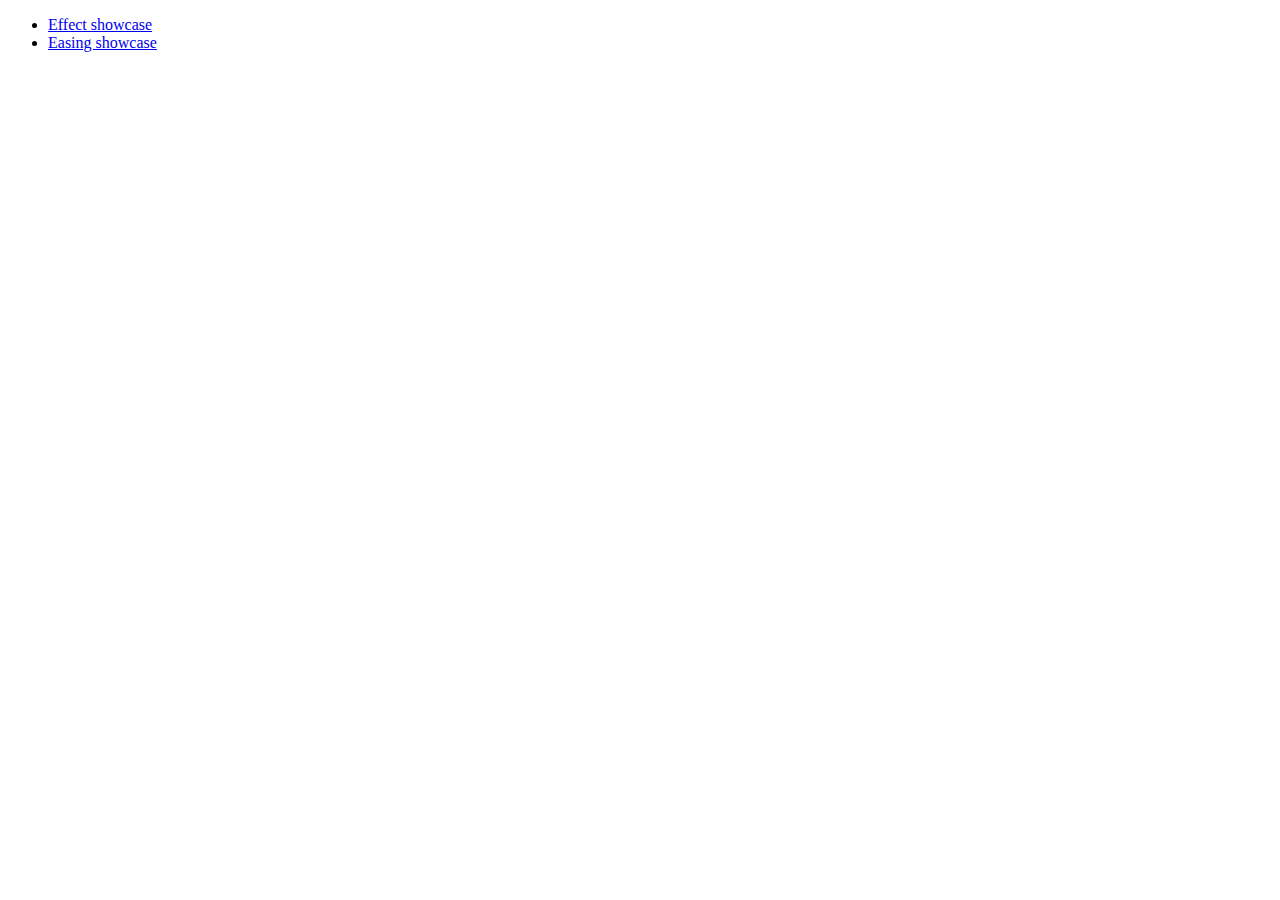
<file: development-bundle/demos/effect/index.html>
<!doctype html>
<html lang="en">
<head>
	<meta charset="utf-8">
	<title>jQuery UI Effects Demos</title>
</head>
<body>

<ul>
	<li><a href="default.html">Effect showcase</a></li>
	<li><a href="easing.html">Easing showcase</a></li>
</ul>

</body>
</html>
</file>
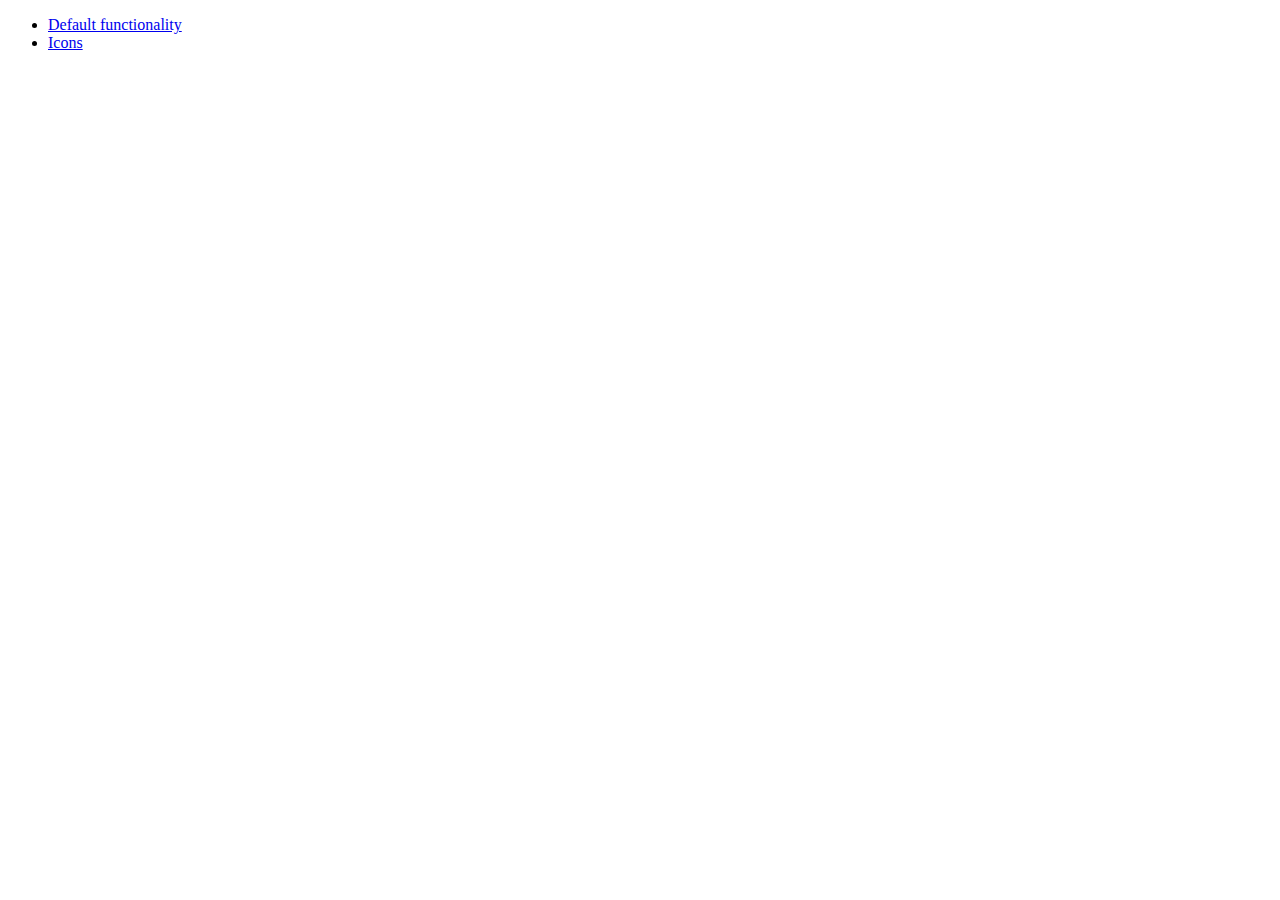
<file: development-bundle/demos/menu/index.html>
<!doctype html>
<html lang="en">
<head>
	<meta charset="utf-8">
	<title>jQuery UI Menu Demos</title>
</head>
<body>

<ul>
	<li><a href="default.html">Default functionality</a></li>
	<li><a href="icons.html">Icons</a></li>
</ul>

</body>
</html>
</file>
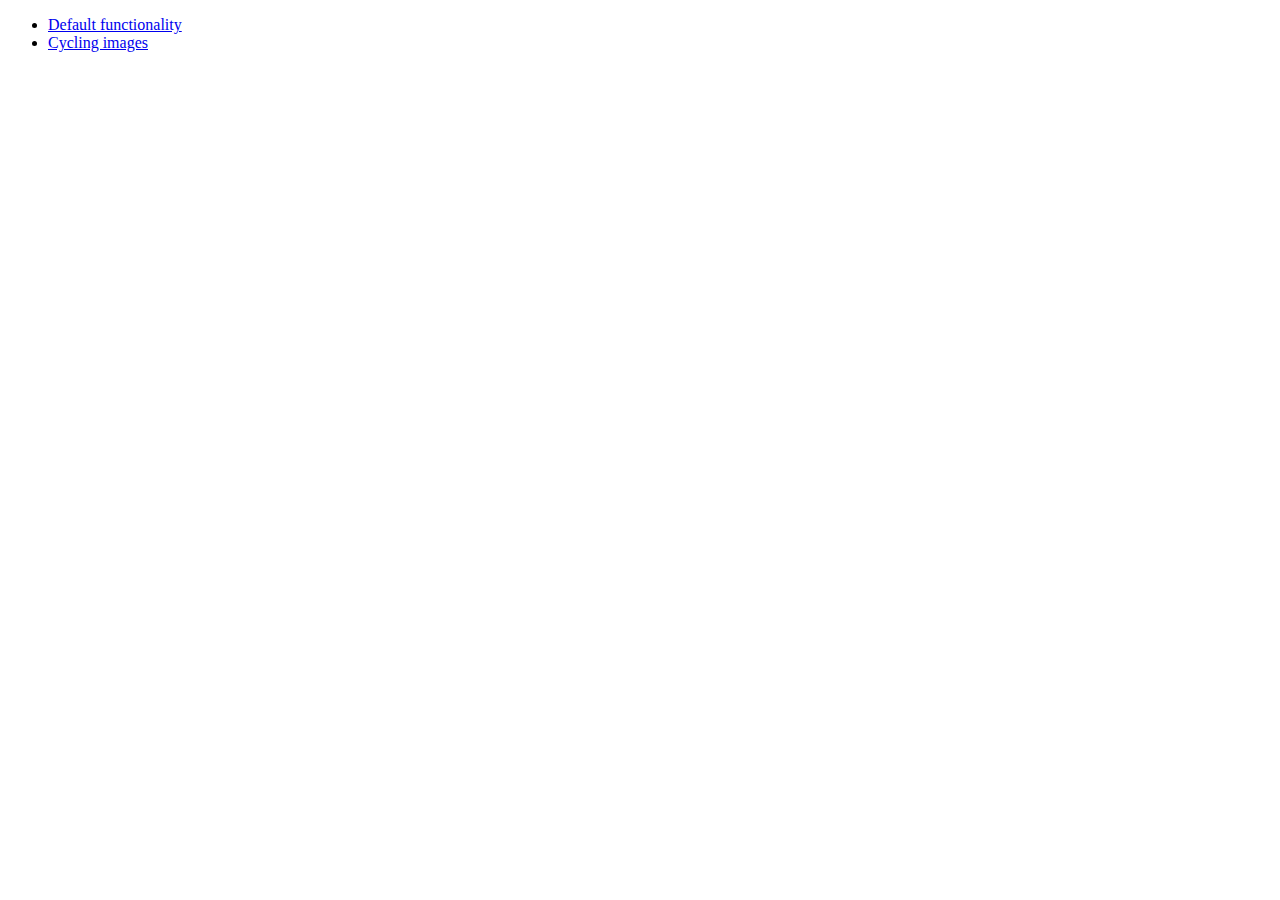
<file: development-bundle/demos/position/index.html>
<!doctype html>
<html lang="en">
<head>
	<meta charset="utf-8">
	<title>jQuery UI Position Demo</title>
</head>
<body>

<ul>
	<li><a href="default.html">Default functionality</a></li>
	<li><a href="cycler.html">Cycling images</a></li>
</ul>

</body>
</html>
</file>
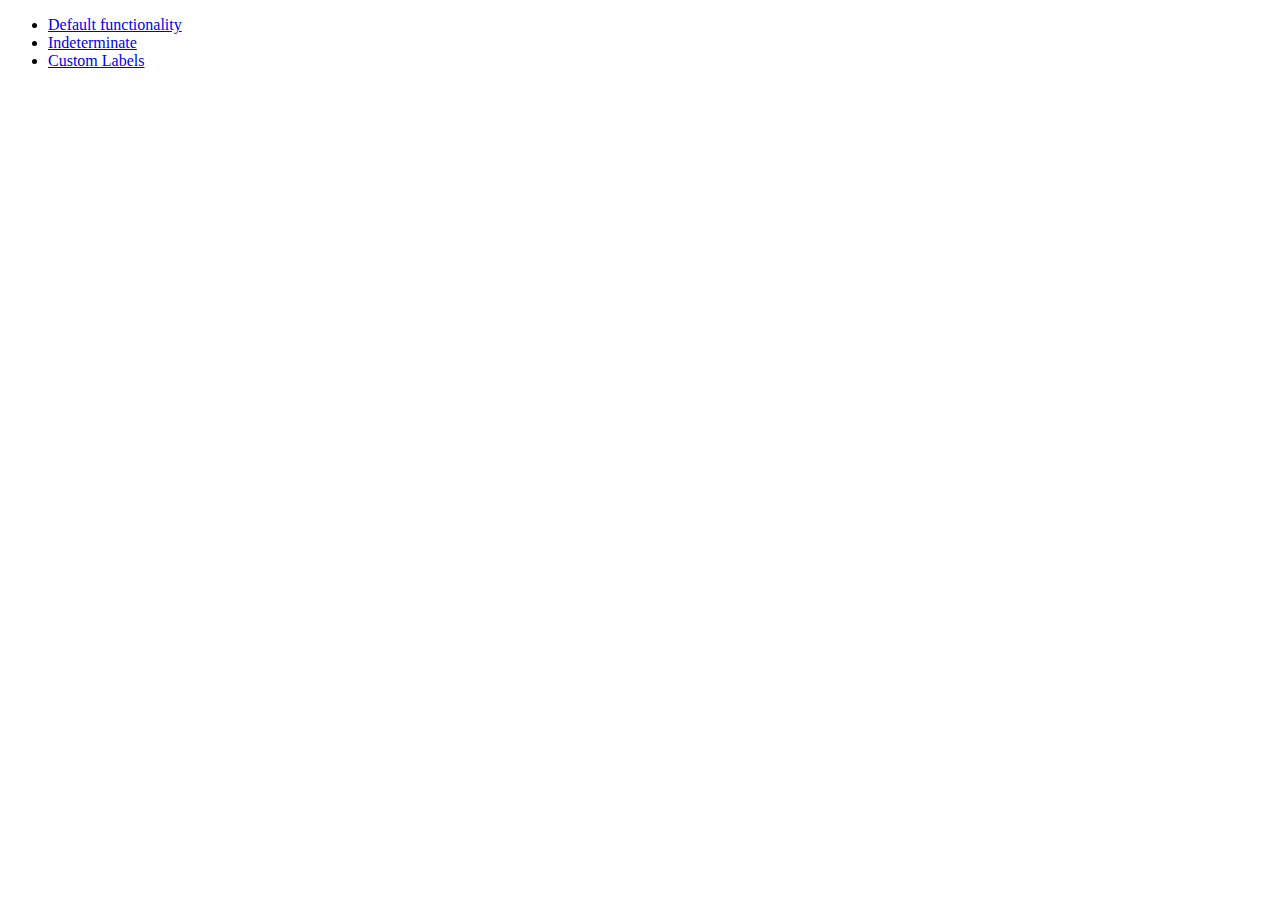
<file: development-bundle/demos/progressbar/index.html>
<!doctype html>
<html lang="en">
<head>
	<meta charset="utf-8">
	<title>jQuery UI Progressbar Demos</title>
</head>
<body>

<ul>
	<li><a href="default.html">Default functionality</a></li>
	<li><a href="indeterminate.html">Indeterminate</a></li>
	<li><a href="label.html">Custom Labels</a></li>
</ul>

</body>
</html>
</file>
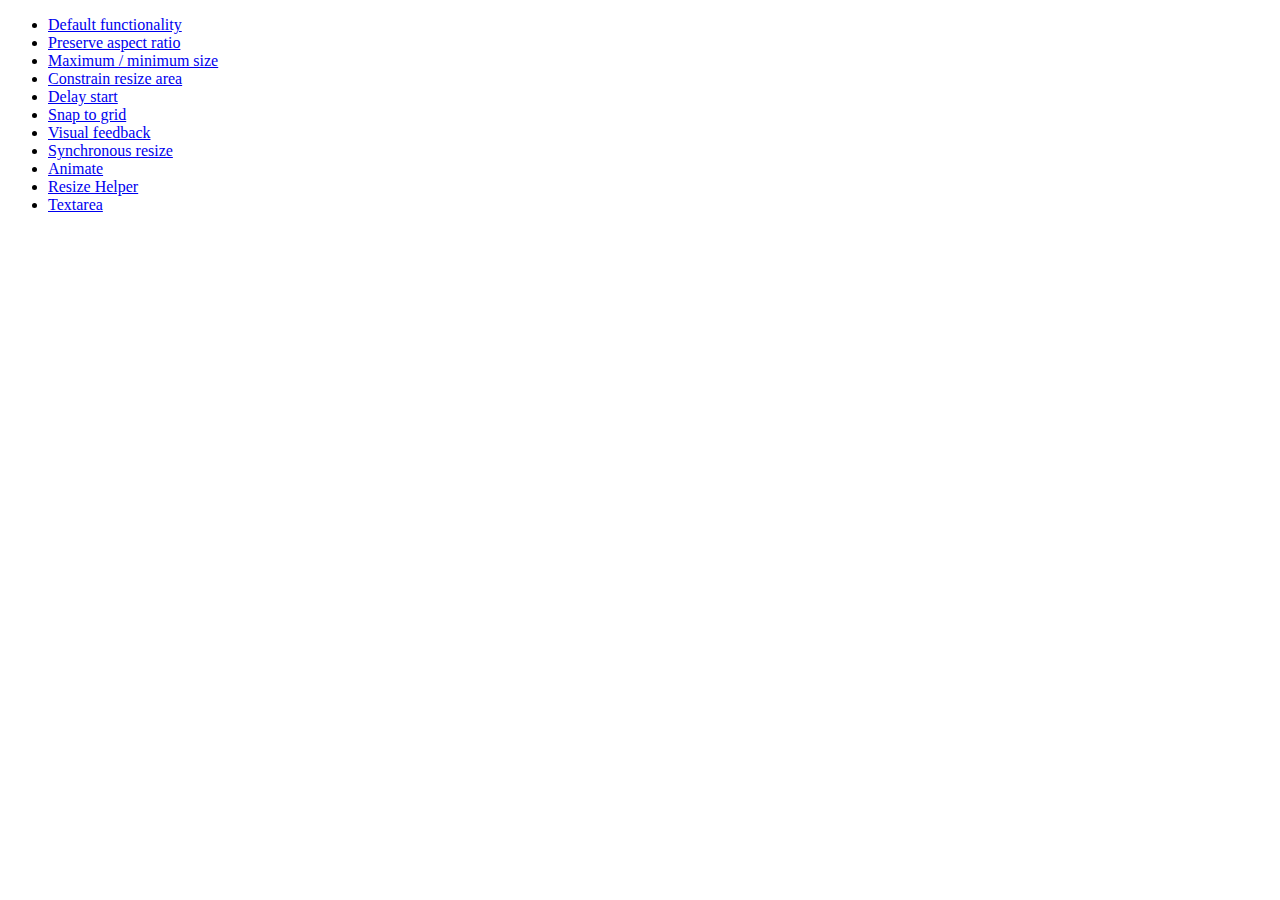
<file: development-bundle/demos/resizable/index.html>
<!doctype html>
<html lang="en">
<head>
	<meta charset="utf-8">
	<title>jQuery UI Resizable Demos</title>
</head>
<body>

<ul>
	<li><a href="default.html">Default functionality</a></li>
	<li><a href="aspect-ratio.html">Preserve aspect ratio</a></li>
	<li><a href="max-min.html">Maximum / minimum size</a></li>
	<li><a href="constrain-area.html">Constrain resize area</a></li>
	<li><a href="delay-start.html">Delay start</a></li>
	<li><a href="snap-to-grid.html">Snap to grid</a></li>
	<li><a href="visual-feedback.html">Visual feedback</a></li>
	<li><a href="synchronous-resize.html">Synchronous resize</a></li>
	<li><a href="animate.html">Animate</a></li>
	<li><a href="helper.html">Resize Helper</a></li>
	<li><a href="textarea.html">Textarea</a></li>
</ul>

</body>
</html>
</file>
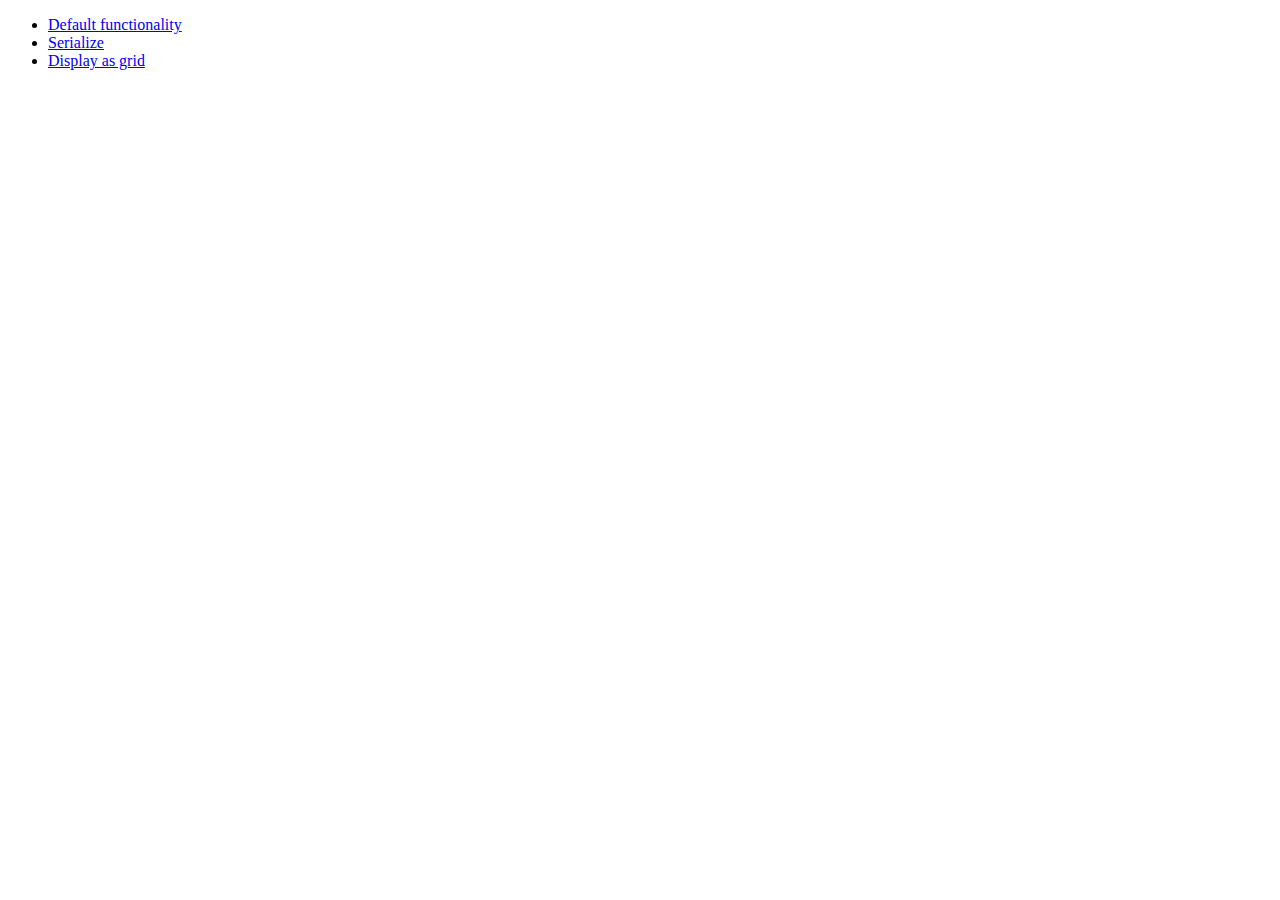
<file: development-bundle/demos/selectable/index.html>
<!doctype html>
<html lang="en">
<head>
	<meta charset="utf-8">
	<title>jQuery UI Selectable Demos</title>
</head>
<body>

<ul>
	<li><a href="default.html">Default functionality</a></li>
	<li><a href="serialize.html">Serialize</a></li>
	<li><a href="display-grid.html">Display as grid</a></li>
</ul>

</body>
</html>
</file>
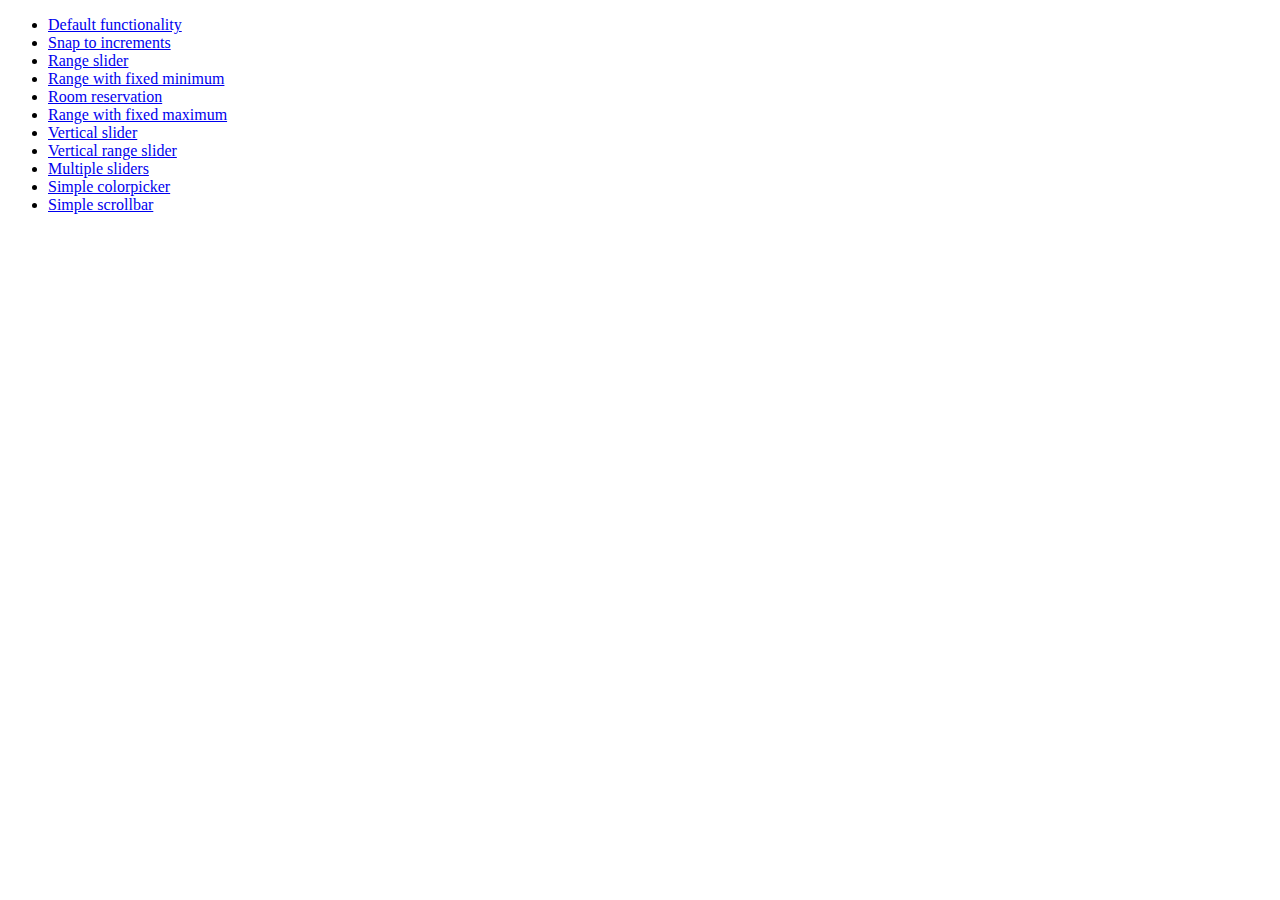
<file: development-bundle/demos/slider/index.html>
<!doctype html>
<html lang="en">
<head>
	<meta charset="utf-8">
	<title>jQuery UI Slider Demos</title>
</head>
<body>

<ul>
	<li><a href="default.html">Default functionality</a></li>
	<li><a href="steps.html">Snap to increments</a></li>
	<li><a href="range.html">Range slider</a></li>
	<li><a href="rangemin.html">Range with fixed minimum</a></li>
	<li><a href="hotelrooms.html">Room reservation</a></li>
	<li><a href="rangemax.html">Range with fixed maximum</a></li>
	<li><a href="slider-vertical.html">Vertical slider</a></li>
	<li><a href="range-vertical.html">Vertical range slider</a></li>
	<li><a href="multiple-vertical.html">Multiple sliders</a></li>
	<li><a href="colorpicker.html">Simple colorpicker</a></li>
	<li><a href="side-scroll.html">Simple scrollbar</a></li>
</ul>

</body>
</html>
</file>
